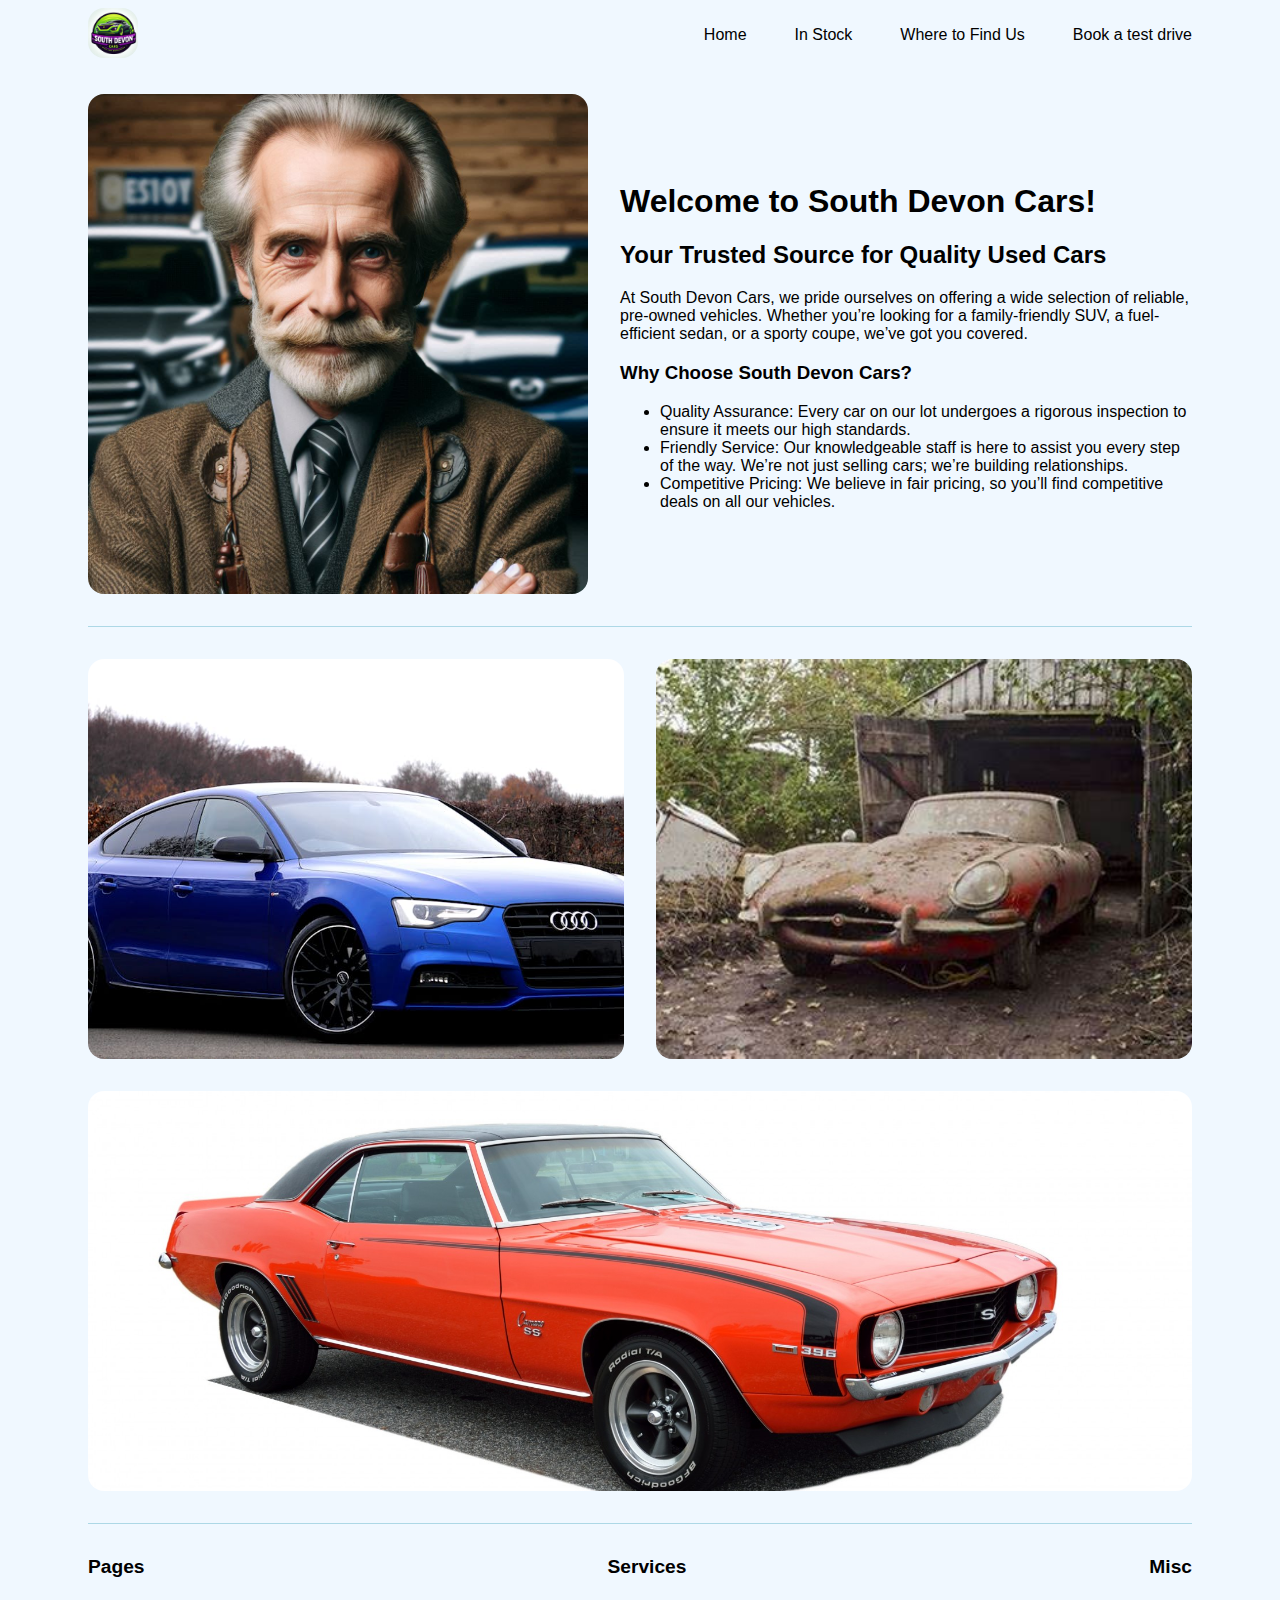
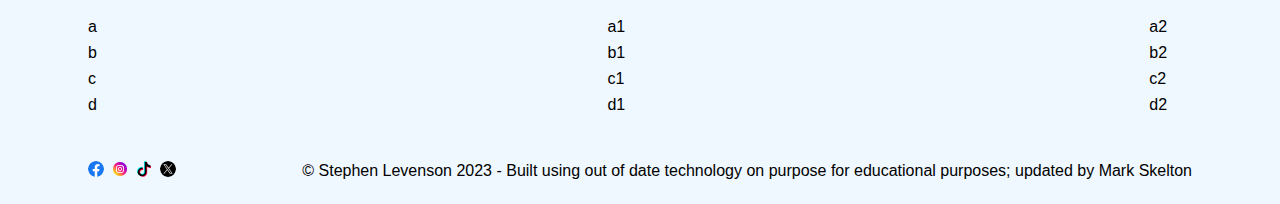
<file: HTML/index.html>
<!DOCTYPE html>
<html lang="en">
    <head>
        <meta charset="UTF-8">
        <meta name="keywords" content="Cars,South,Devon,Used,Cheap">
        <meta name="description" content="Friendly Afordable used cars in South Devon">
        <meta name="author" content="Stephen Levenson, Mark Skelton">
        <meta name="copyright" content="All rights reserved produced by Stephen Levenson as an educational tool. Edited by Mark Skelton">
        <base href="index.html">
        <link href="/CSS/styles.css" rel="stylesheet" type="text/css">
        <title>South Devon Cars</title>
    </head>
    <body>
        <header class="container">
            <a href="#"><img src="/Images/SouthDevonCarsLogo.jpg" alt="South Devon Cars Logo" width="50" height="50"></a>
            <nav>
                <ul>
                    <li><a href="/HTML/index.html">Home</a></li>
                    <li><a href="/HTML/instock.html">In Stock</a></li>
                    <li><a href="/HTML/findus.html">Where to Find Us</a></li>
                    <li><a href="/HTML/book.html">Book a test drive</a></li>
                </ul>
            </nav>
        </header>

        <main class="container">
            <div id="top">
                <img src="/Images/heroImage.jpg" alt="An old standing infront of cars">
                <div>
                    <h1>Welcome to South Devon Cars!</h1>
                    <h2>Your Trusted Source for Quality Used Cars</h2>
                    <p>At South Devon Cars, we pride ourselves on offering a wide selection of reliable, pre-owned vehicles. Whether you’re looking for a family-friendly SUV, a fuel-efficient sedan, or a sporty coupe, we’ve got you covered.</p>
                    <h3>Why Choose South Devon Cars?</h3>
                    <ul>
                        <li>Quality Assurance: Every car on our lot undergoes a rigorous inspection to ensure it meets our high standards.</li>
                        <li>Friendly Service: Our knowledgeable staff is here to assist you every step of the way. We’re not just selling cars; we’re building relationships.</li>
                        <li>Competitive Pricing: We believe in fair pricing, so you’ll find competitive deals on all our vehicles.</li>
                    </ul>
                </div>
            </div>
            <div id="bottom" class="border-bottom">
                <img id="imgLeft" src="/Images/Audi.jpeg" alt="Like new Audi in blue" width="500" height="500">
                <img id="imgBottom" src="/Images/classic-car.jpg" alt="American beauty could be yours" width="500" height="500">
                <img id="imgRight" src="/Images/Jaaaaaaaaag.jpg" alt="In need of a little restoration" width="500" height="500">
            </div>
        </main>

        <footer class="container">
            <ul id="social">
                <li><img src="/Images/facebook.png" alt="" width="16" height="16"></li>
                <li><img src="/Images/instagram.png" alt="" width="16" height="16"></li>
                <li><img src="/Images/tik-tok.png" alt="" width="16" height="16"></li>
                <li><img src="/Images/X.png" alt="" width="16" height="16"></li>
            </ul>
            <div id="siteMap">
                <h5>Pages</h5>
                <h5>Services</h5>
                <h5>Misc</h5>
                <a href="#">a</a>
                <a href="#">a1</a>
                <a href="#">a2</a>
                <a href="#">b</a>
                <a href="#">b1</a>
                <a href="#">b2</a>
                <a href="#">c</a>
                <a href="#">c1</a>
                <a href="#">c2</a>
                <a href="#">d</a>
                <a href="#">d1</a>
                <a href="#">d2</a>         
            </div>
            <p id="copyright">&COPY; Stephen Levenson 2023 - Built using out of date technology on purpose for educational purposes; updated by Mark Skelton</p>
        </footer>
    </body>
</html>
</file>
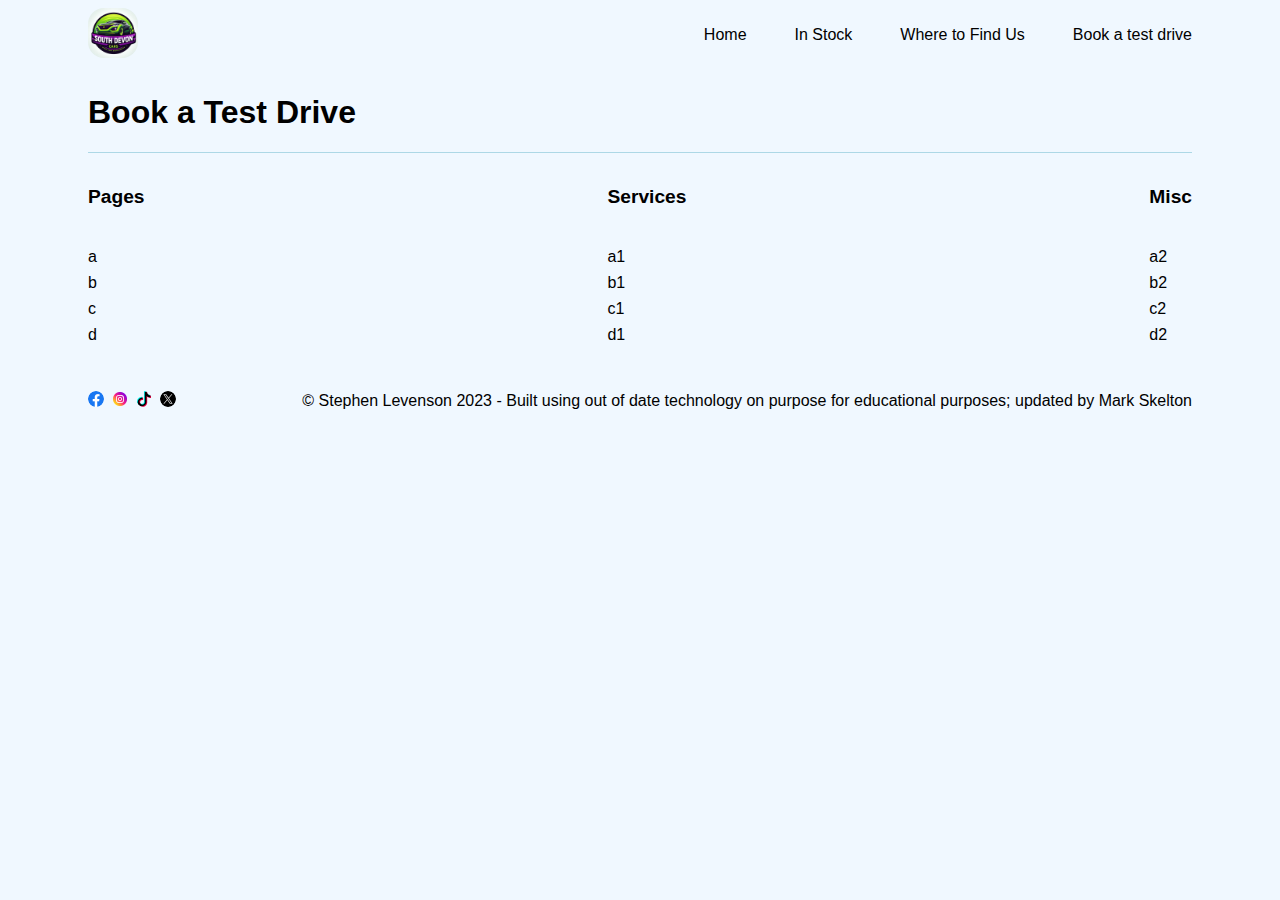
<file: HTML/book.html>
<!DOCTYPE html>
<html lang="en">
<head>
    <meta charset="UTF-8">
    <meta name="viewport" content="width=device-width, initial-scale=1.0">
    <link href="/CSS/styles.css" rel="stylesheet" type="text/css">
    <title>South Devon Cars - Book a test drive</title>
</head>
<body>
    <header class="container">
        <a href="#"><img src="/Images/SouthDevonCarsLogo.jpg" alt="South Devon Cars Logo" width="50" height="50"></a>
        <nav>
            <ul>
                <li><a href="/HTML/index.html">Home</a></li>
                <li><a href="/HTML/instock.html">In Stock</a></li>
                <li><a href="/HTML/findus.html">Where to Find Us</a></li>
                <li><a href="/HTML/book.html">Book a test drive</a></li>
            </ul>
        </nav>
    </header>

    <main class="container border-bottom">
        <h1>Book a Test Drive</h1>
        <form action="#"></form>
    </main>

    <footer class="container">
        <ul id="social">
            <li><img src="/Images/facebook.png" alt="" width="16" height="16"></li>
            <li><img src="/Images/instagram.png" alt="" width="16" height="16"></li>
            <li><img src="/Images/tik-tok.png" alt="" width="16" height="16"></li>
            <li><img src="/Images/X.png" alt="" width="16" height="16"></li>
        </ul>
        <div id="siteMap">
            <h5>Pages</h5>
            <h5>Services</h5>
            <h5>Misc</h5>
            <a href="#">a</a>
            <a href="#">a1</a>
            <a href="#">a2</a>
            <a href="#">b</a>
            <a href="#">b1</a>
            <a href="#">b2</a>
            <a href="#">c</a>
            <a href="#">c1</a>
            <a href="#">c2</a>
            <a href="#">d</a>
            <a href="#">d1</a>
            <a href="#">d2</a>         
        </div>
        <p id="copyright">&COPY; Stephen Levenson 2023 - Built using out of date technology on purpose for educational purposes; updated by Mark Skelton</p>
    </footer>
</body>
</html>
</file>
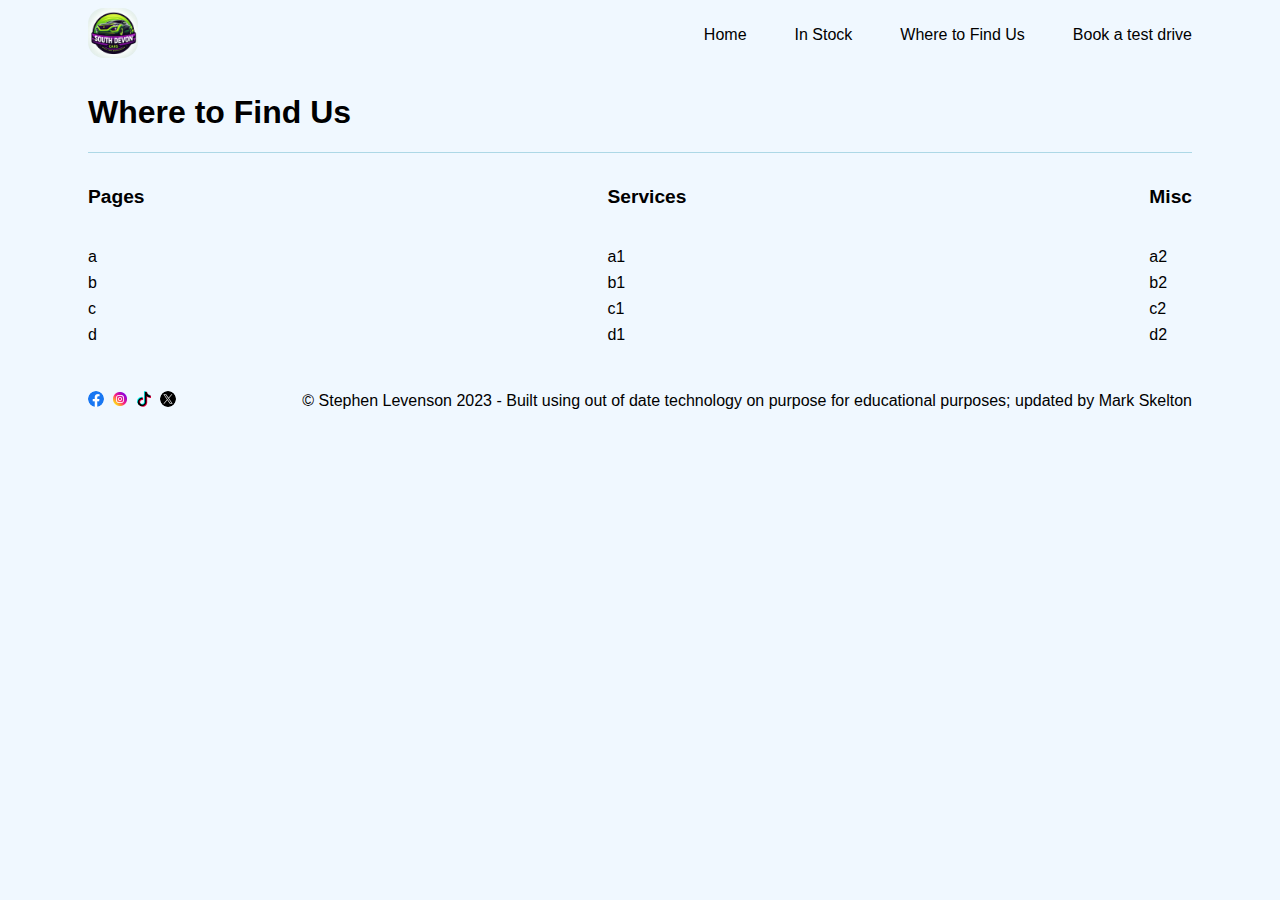
<file: HTML/findus.html>
<!DOCTYPE html>
<html lang="en">
<head>
    <meta charset="UTF-8">
    <meta name="viewport" content="width=device-width, initial-scale=1.0">
    <link href="/CSS/styles.css" rel="stylesheet" type="text/css">
    <title>South Devon Cars - Where to find us</title>
</head>
<body>
    <header class="container">
        <a href="#"><img src="/Images/SouthDevonCarsLogo.jpg" alt="South Devon Cars Logo" width="50" height="50"></a>
        <nav>
            <ul>
                <li><a href="/HTML/index.html">Home</a></li>
                <li><a href="/HTML/instock.html">In Stock</a></li>
                <li><a href="/HTML/findus.html">Where to Find Us</a></li>
                <li><a href="/HTML/book.html">Book a test drive</a></li>
            </ul>
        </nav>
    </header>

    <main class="container border-bottom">
        <h1>Where to Find Us</h1>
    </main>

    <footer class="container">
        <ul id="social">
            <li><img src="/Images/facebook.png" alt="" width="16" height="16"></li>
            <li><img src="/Images/instagram.png" alt="" width="16" height="16"></li>
            <li><img src="/Images/tik-tok.png" alt="" width="16" height="16"></li>
            <li><img src="/Images/X.png" alt="" width="16" height="16"></li>
        </ul>
        <div id="siteMap">
            <h5>Pages</h5>
            <h5>Services</h5>
            <h5>Misc</h5>
            <a href="#">a</a>
            <a href="#">a1</a>
            <a href="#">a2</a>
            <a href="#">b</a>
            <a href="#">b1</a>
            <a href="#">b2</a>
            <a href="#">c</a>
            <a href="#">c1</a>
            <a href="#">c2</a>
            <a href="#">d</a>
            <a href="#">d1</a>
            <a href="#">d2</a>         
        </div>
        <p id="copyright">&COPY; Stephen Levenson 2023 - Built using out of date technology on purpose for educational purposes; updated by Mark Skelton</p>
    </footer>
</body>
</html>
</file>
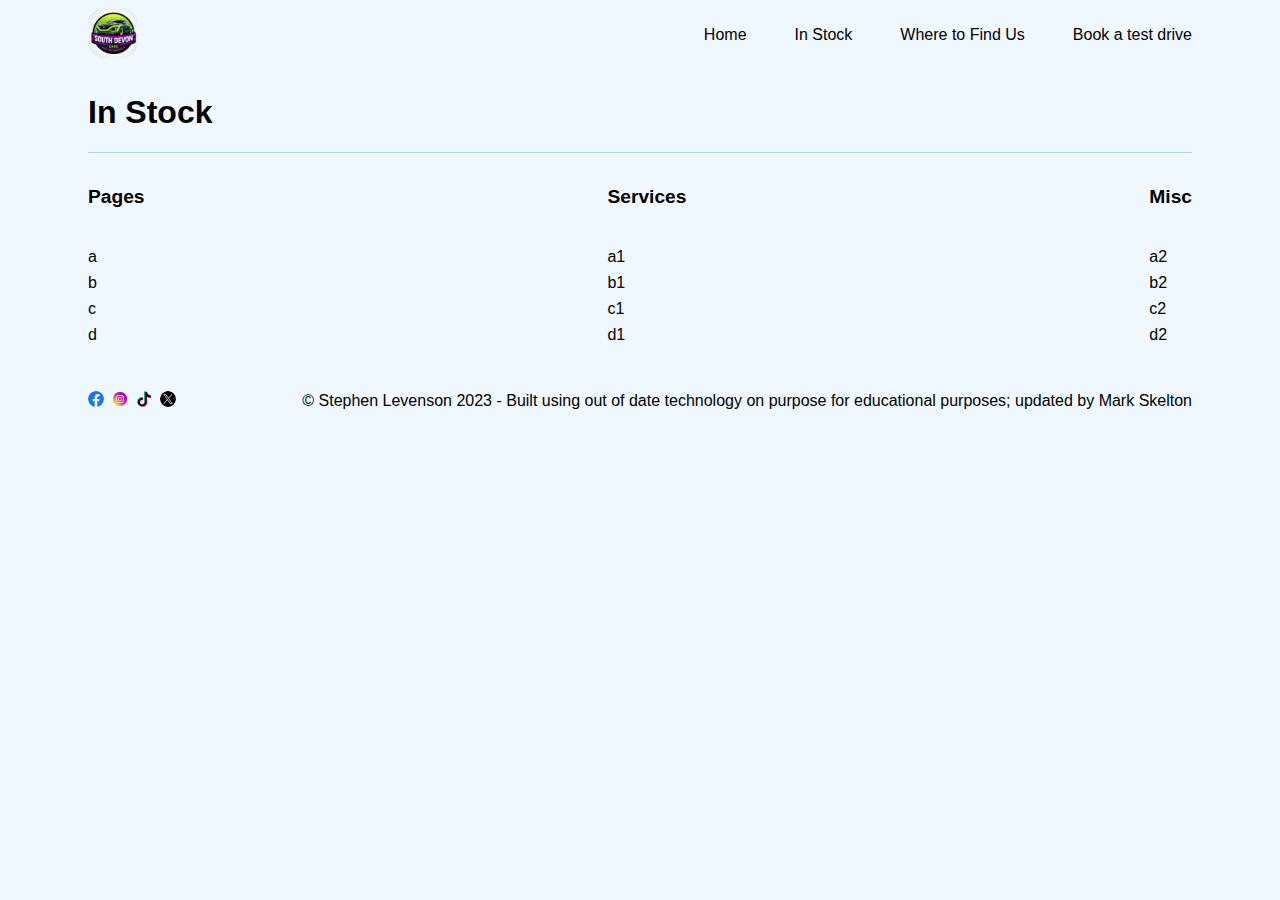
<file: HTML/instock.html>
<!DOCTYPE html>
<html lang="en">
<head>
    <meta charset="UTF-8">
    <meta name="viewport" content="width=device-width, initial-scale=1.0">
    <link href="/CSS/styles.css" rel="stylesheet" type="text/css">
    <title>South Devon Cars - In Stock</title>
</head>
<body>
    <header class="container">
        <a href="#"><img src="/Images/SouthDevonCarsLogo.jpg" alt="South Devon Cars Logo" width="50" height="50"></a>
        <nav>
            <ul>
                <li><a href="/HTML/index.html">Home</a></li>
                <li><a href="/HTML/instock.html">In Stock</a></li>
                <li><a href="/HTML/findus.html">Where to Find Us</a></li>
                <li><a href="/HTML/book.html">Book a test drive</a></li>
            </ul>
        </nav>
    </header>

    <main class="container border-bottom">
        <h1>In Stock</h1>
    </main>

    <footer class="container">
        <ul id="social">
            <li><img src="/Images/facebook.png" alt="" width="16" height="16"></li>
            <li><img src="/Images/instagram.png" alt="" width="16" height="16"></li>
            <li><img src="/Images/tik-tok.png" alt="" width="16" height="16"></li>
            <li><img src="/Images/X.png" alt="" width="16" height="16"></li>
        </ul>
        <div id="siteMap">
            <h5>Pages</h5>
            <h5>Services</h5>
            <h5>Misc</h5>
            <a href="#">a</a>
            <a href="#">a1</a>
            <a href="#">a2</a>
            <a href="#">b</a>
            <a href="#">b1</a>
            <a href="#">b2</a>
            <a href="#">c</a>
            <a href="#">c1</a>
            <a href="#">c2</a>
            <a href="#">d</a>
            <a href="#">d1</a>
            <a href="#">d2</a>         
        </div>
        <p id="copyright">&COPY; Stephen Levenson 2023 - Built using out of date technology on purpose for educational purposes; updated by Mark Skelton</p>
    </footer>
</body>
</html>
</file>
<file: CSS/styles.css>
*{
    box-sizing: border-box;
}

body {
    font-family: Arial, Helvetica, sans-serif;
    background-color: aliceblue;
}

img {
    border-radius: 1rem;
}

nav ul, ul#social {
    margin: 0;
    padding: 0;
}

nav ul li, ul#social li {
    list-style: none;
}

a {
    text-decoration: none;
    color: black;
}

.border-bottom {
    border-bottom: solid 1px lightblue;
}

/**/
.container {
    margin: 0 2rem;
}

/**/
header.container {
    display: flex;
    align-items: center;
    justify-content: space-between;
    margin-bottom: 2rem;
}

/**/
nav ul {
    display: flex;
    align-items: center;
    gap: 3rem;
}

/**/
#top {
    display: flex;
    gap: 2rem;
    flex-direction: column-reverse;
    align-items: center;
    margin: 0 0 2rem 0;
    text-align: center;
}

#top img {
    object-fit: cover;
    max-width: min(500px, 100%);
}

/**/
#bottom {
    display: grid;
    grid-template-areas: 
        "Left Right"
        "Bottom Bottom";
    grid-template-columns: 1fr 1fr;
    grid-template-rows: 25rem 25rem;
    gap: 2rem;
    border-top: solid 1px lightblue;
    padding: 2rem 0;
}

#imgLeft {
    grid-area: Left;
    height: 100%;
    width: 100%;
    object-fit: cover;
}
#imgRight {
    grid-area: Right;
    height: 100%;
    width: 100%;
    object-fit: cover;
}
#imgBottom {
    grid-area: Bottom;
    height: 100%;
    width: 100%;
    object-fit: cover;
}

/**/
footer{
    display: grid;
    grid-template-areas: 
        "Top Top"
        "Left Right";
    gap: 2rem;
    align-items: center;
}

#social {
    grid-area: Left;
    display: flex;
    gap: 0.5rem;
}

#copyright {
    grid-area: Right;
    text-align: right;
}

#siteMap {
    grid-area: Top;
    display: grid;
    grid-template-areas: 
        "Pages Services Misc"
        "a a1 a2"
        "b b1 b2"
        "c c1 c2";
    justify-content: space-between;
    gap: 0.5rem;
}

#siteMap h5 {
    font-size: 1.2rem;
}

@media screen and (min-width: 1000px) {
    /* Try clamp */
    .container {
        margin: 0 5rem;
    }

    #top {
        flex-direction: row;
        text-align: left;
    }
}
</file>
